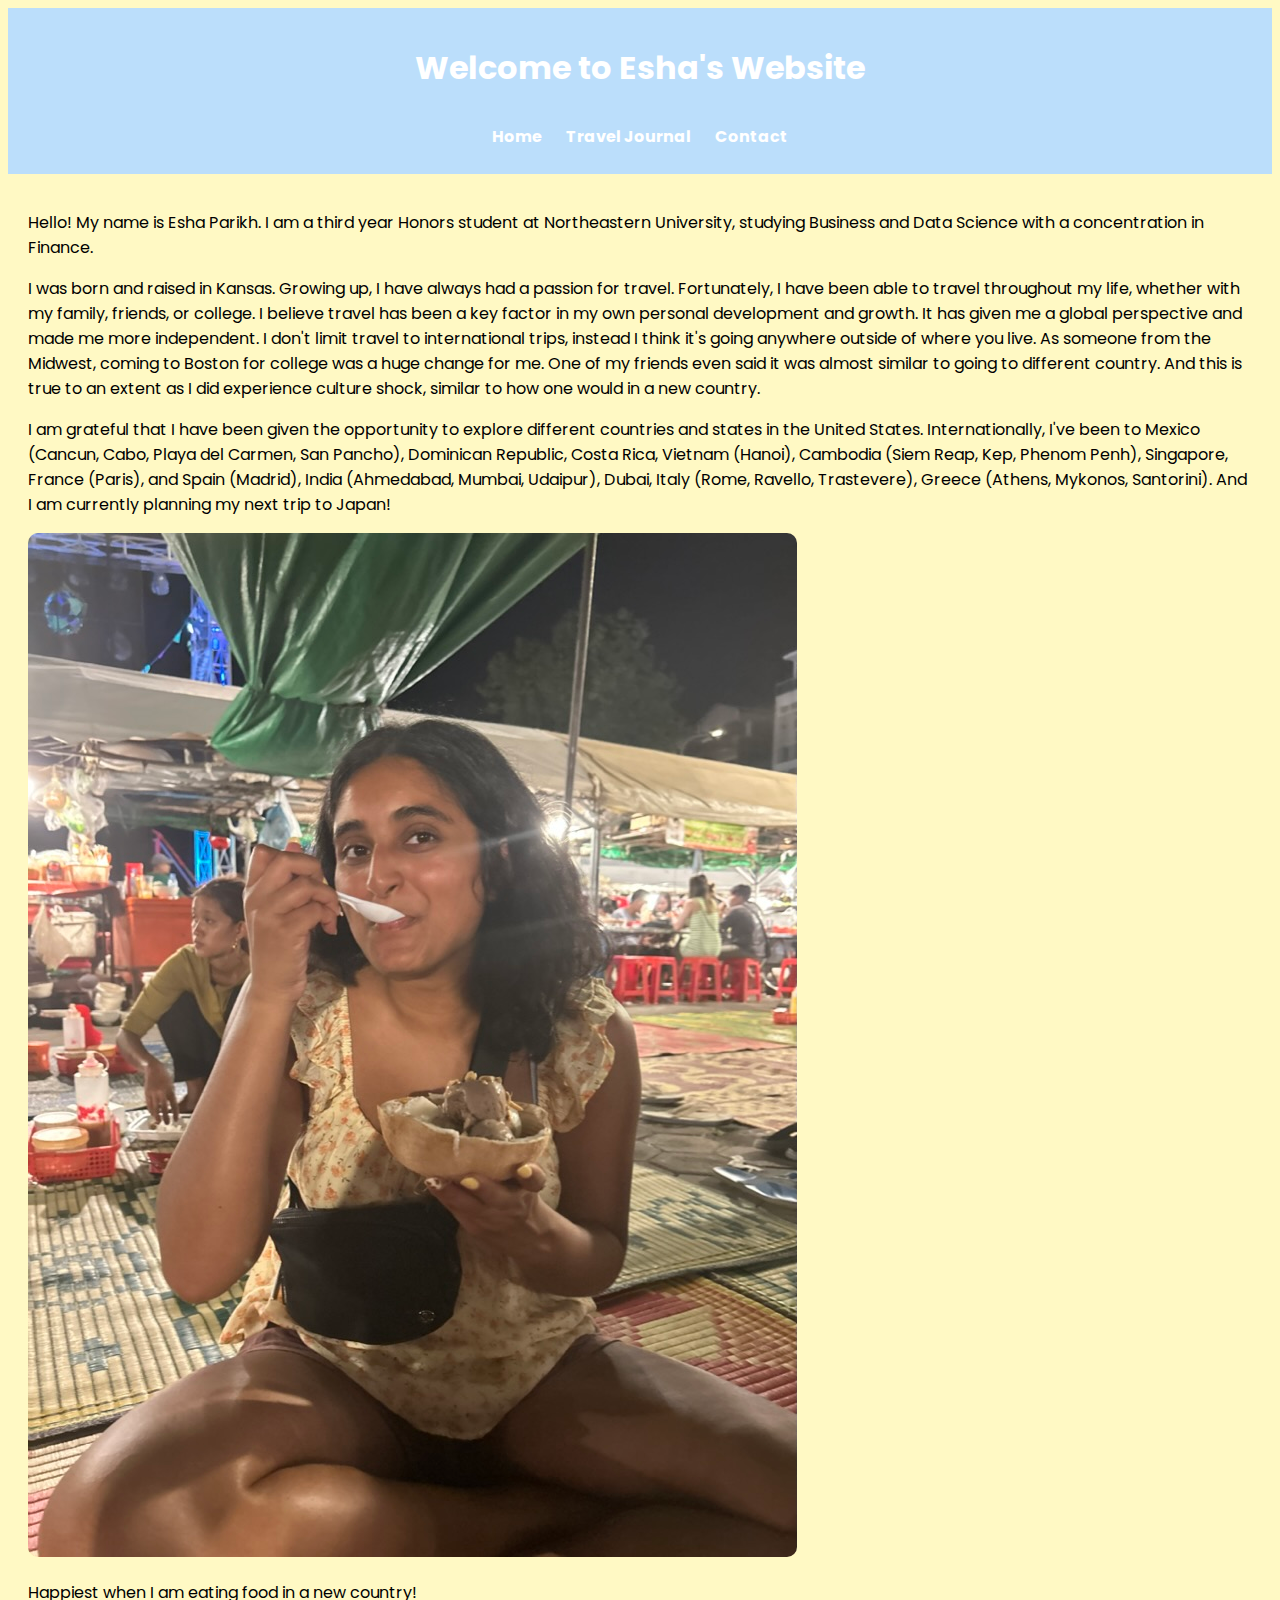
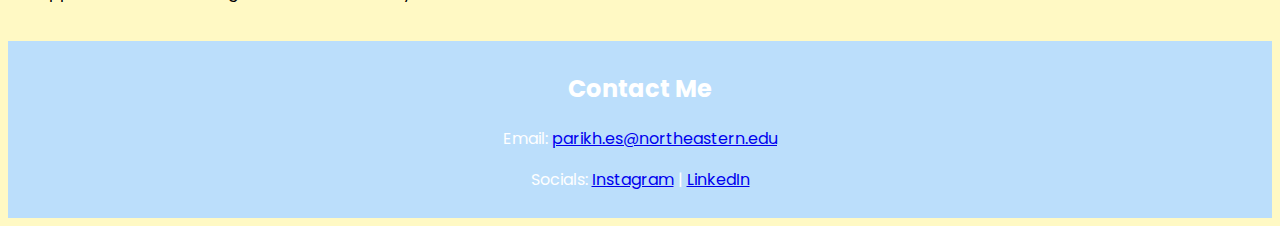
<file: index.html>
<!DOCTYPE html>
<html lang='en'>

<head>
  <meta charset='UTF-8'>
  <title>Welcome to Esha's Website</title>
  <link rel='stylesheet' href='style.css?v=2'>
</head>

<body id="index">
  <header>
      <h1>Welcome to Esha's Website</h1>
      <nav>
          <a href="index.html">Home</a>
          <a href="about.html">Travel Journal</a>
          <a href="#contact">Contact</a>
      </nav>
  </header>
  
  <main>
      <p>Hello! My name is Esha Parikh. I am a third year Honors student at Northeastern University, studying Business and Data Science with a concentration in Finance.</p>
      <p>I was born and raised in Kansas. Growing up, I have always had a passion for travel. Fortunately, I have been able to travel throughout my life, whether with my family, friends, or college. I believe travel has been a key factor in my own personal development and growth. It has given me a global perspective and made me more independent. I don't limit travel to international trips, instead I think it's going anywhere outside of where you live. As someone from the Midwest, coming to Boston for college was a huge change for me. One of my friends even said it was almost similar to going to different country. And this is true to an extent as I did experience culture shock, similar to how one would in a new country. </p>
      <p>I am grateful that I have been given the opportunity to explore different countries and states in the United States. Internationally, I've been to Mexico (Cancun, Cabo, Playa del Carmen, San Pancho), Dominican Republic, Costa Rica, Vietnam (Hanoi), Cambodia (Siem Reap, Kep, Phenom Penh), Singapore, France (Paris), and Spain (Madrid), India (Ahmedabad, Mumbai, Udaipur), Dubai, Italy (Rome, Ravello, Trastevere), Greece (Athens, Mykonos, Santorini). And I am currently planning my next trip to Japan! </p>
      <img src="cambodia.jpeg">
      <p>Happiest when I am eating food in a new country!</p>
  </main>

  <footer id="contact">
      <h2>Contact Me</h2>
      <p>Email: <a href="mailto:youremail@example.com">parikh.es@northeastern.edu</a></p>
      <p>Socials: <a href="https://www.instagram.com/esha.parikh/">Instagram</a> | <a href="https://www.linkedin.com/in/eshparikh/">LinkedIn</a></p>
  </footer>
</body>
</html>
</file>
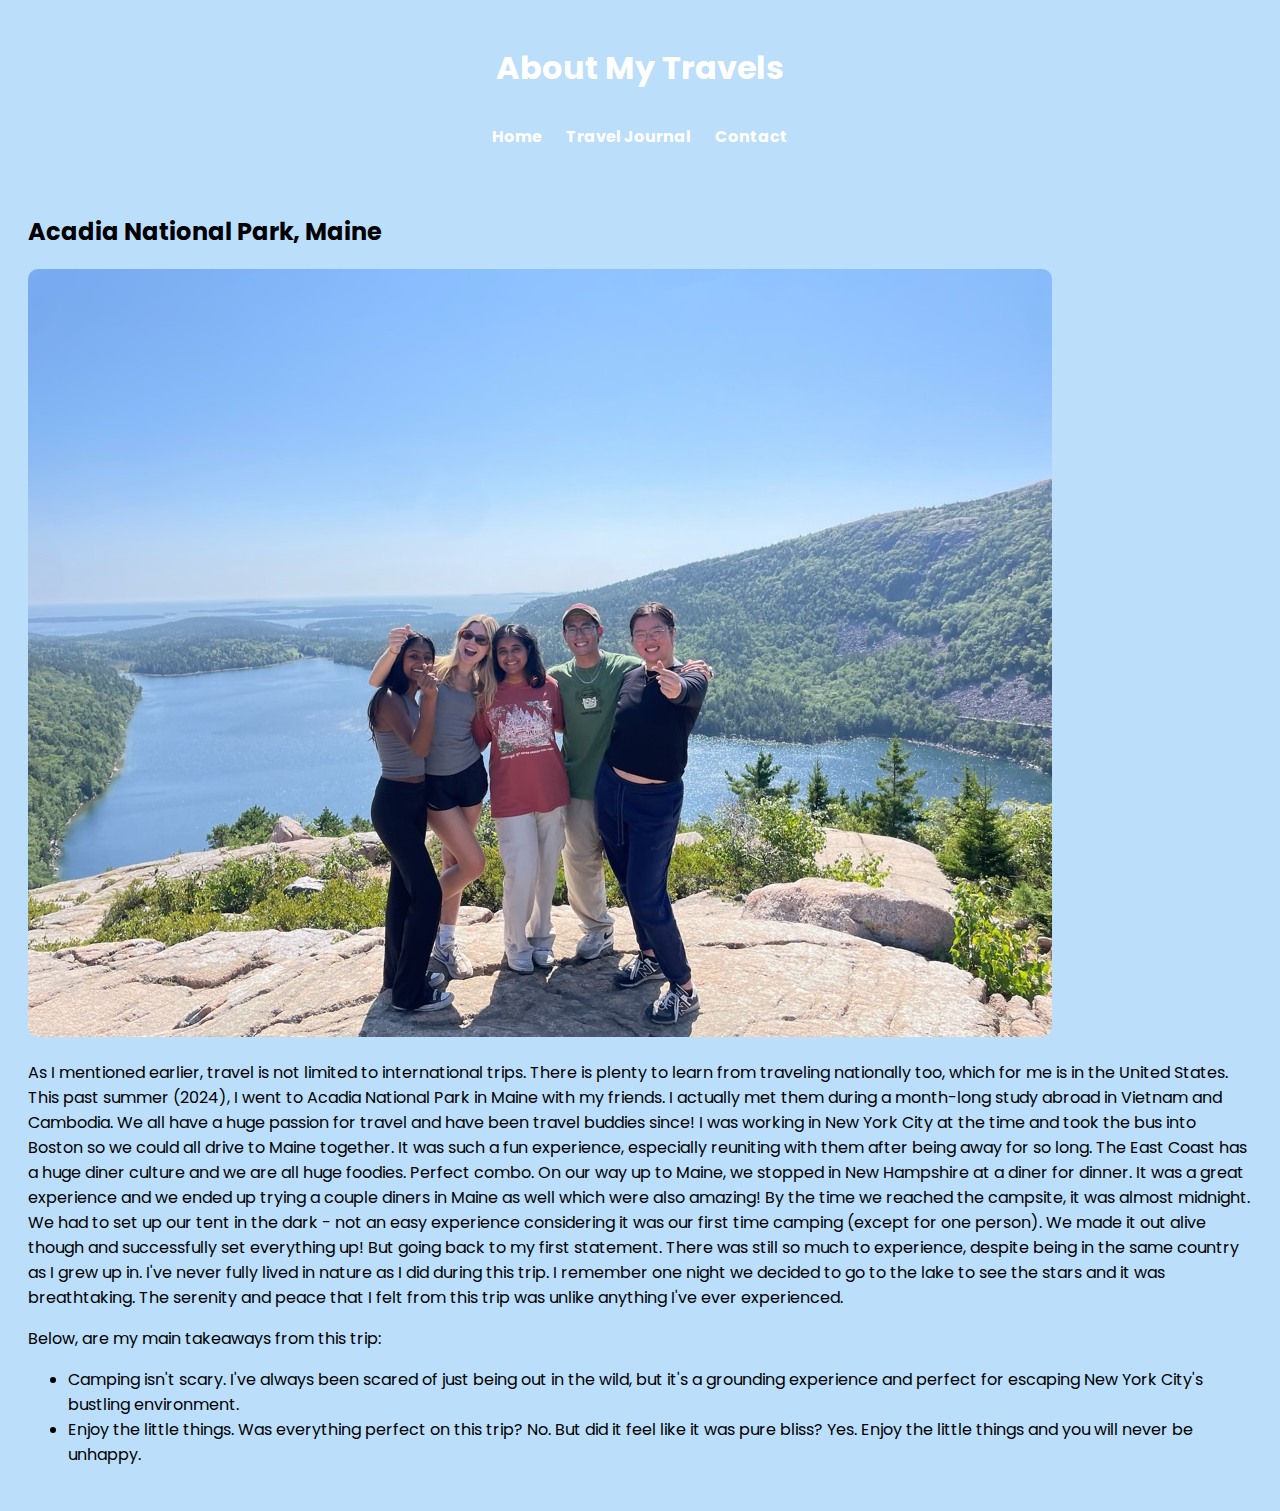
<file: about.html>
<!DOCTYPE html>
<html lang="en">
<head>
    <meta charset="UTF-8">
    <title>Travel Journal</title>
    <link rel="stylesheet" href="style.css?v=2">
</head>
<body id="about">
    <header>
        <h1>About My Travels</h1>
        <nav>
            <a href="index.html">Home</a>
            <a href="about.html">Travel Journal</a>
            <a href="index.html#contact">Contact</a>
        </nav>
    </header>
    
    <main>
        <h2>Acadia National Park, Maine</h2>
        <img src="maine.jpeg">
        <p>As I mentioned earlier, travel is not limited to international trips. There is plenty to learn from traveling nationally too, which for me is in the United States. This past summer (2024), I went to Acadia National Park in Maine with my friends. I actually met them during a month-long study abroad in Vietnam and Cambodia. We all have a huge passion for travel and have been travel buddies since! I was working in New York City at the time and took the bus into Boston so we could all drive to Maine together. It was such a fun experience, especially reuniting with them after being away for so long. The East Coast has a huge diner culture and we are all huge foodies. Perfect combo. On our way up to Maine, we stopped in New Hampshire at a diner for dinner. It was a great experience and we ended up trying a couple diners in Maine as well which were also amazing! By the time we reached the campsite, it was almost midnight. We had to set up our tent in the dark - not an easy experience considering it was our first time camping (except for one person). We made it out alive though and successfully set everything up! But going back to my first statement. There was still so much to experience, despite being in the same country as I grew up in. I've never fully lived in nature as I did during this trip. I remember one night we decided to go to the lake to see the stars and it was breathtaking. The serenity and peace that I felt from this trip was unlike anything I've ever experienced.</p>
        <p>Below, are my main takeaways from this trip:</p>
        <ul>
            <li>Camping isn't scary. I've always been scared of just being out in the wild, but it's a grounding experience and perfect for escaping New York City's bustling environment.</li>
            <li>Enjoy the little things. Was everything perfect on this trip? No. But did it feel like it was pure bliss? Yes. Enjoy the little things and you will never be unhappy.</li>
        </ul>
    </main>
</body>
</html>
</file>
<file: style.css>
/* Import a cute handwriting font */
@import url('https://fonts.googleapis.com/css2?family=Poppins:wght@400;600&display=swap');

body {
    font-family: 'Poppins';
}

/* different background colors */
#index { background-color: #FFF9C4; }
#about { background-color: #BBDEFB; }


header {
    background-color: #BBDEFB;
    color: white;
    padding: 15px;
    text-align: center;
}

nav {
    text-align: center;
    padding: 10px;
}

nav a {
    margin: 10px;
    color: white;
    text-decoration: none;
    font-weight: bold;
}

main {
    padding: 20px;
    text-align: left;
}

img {
    max-width: 100%;
    height: auto;
    border-radius: 10px; /* Adds rounded corners to images */
}

footer {
    background-color: #BBDEFB;
    color: white;
    text-align: center;
    padding: 10px;
}
</file>
